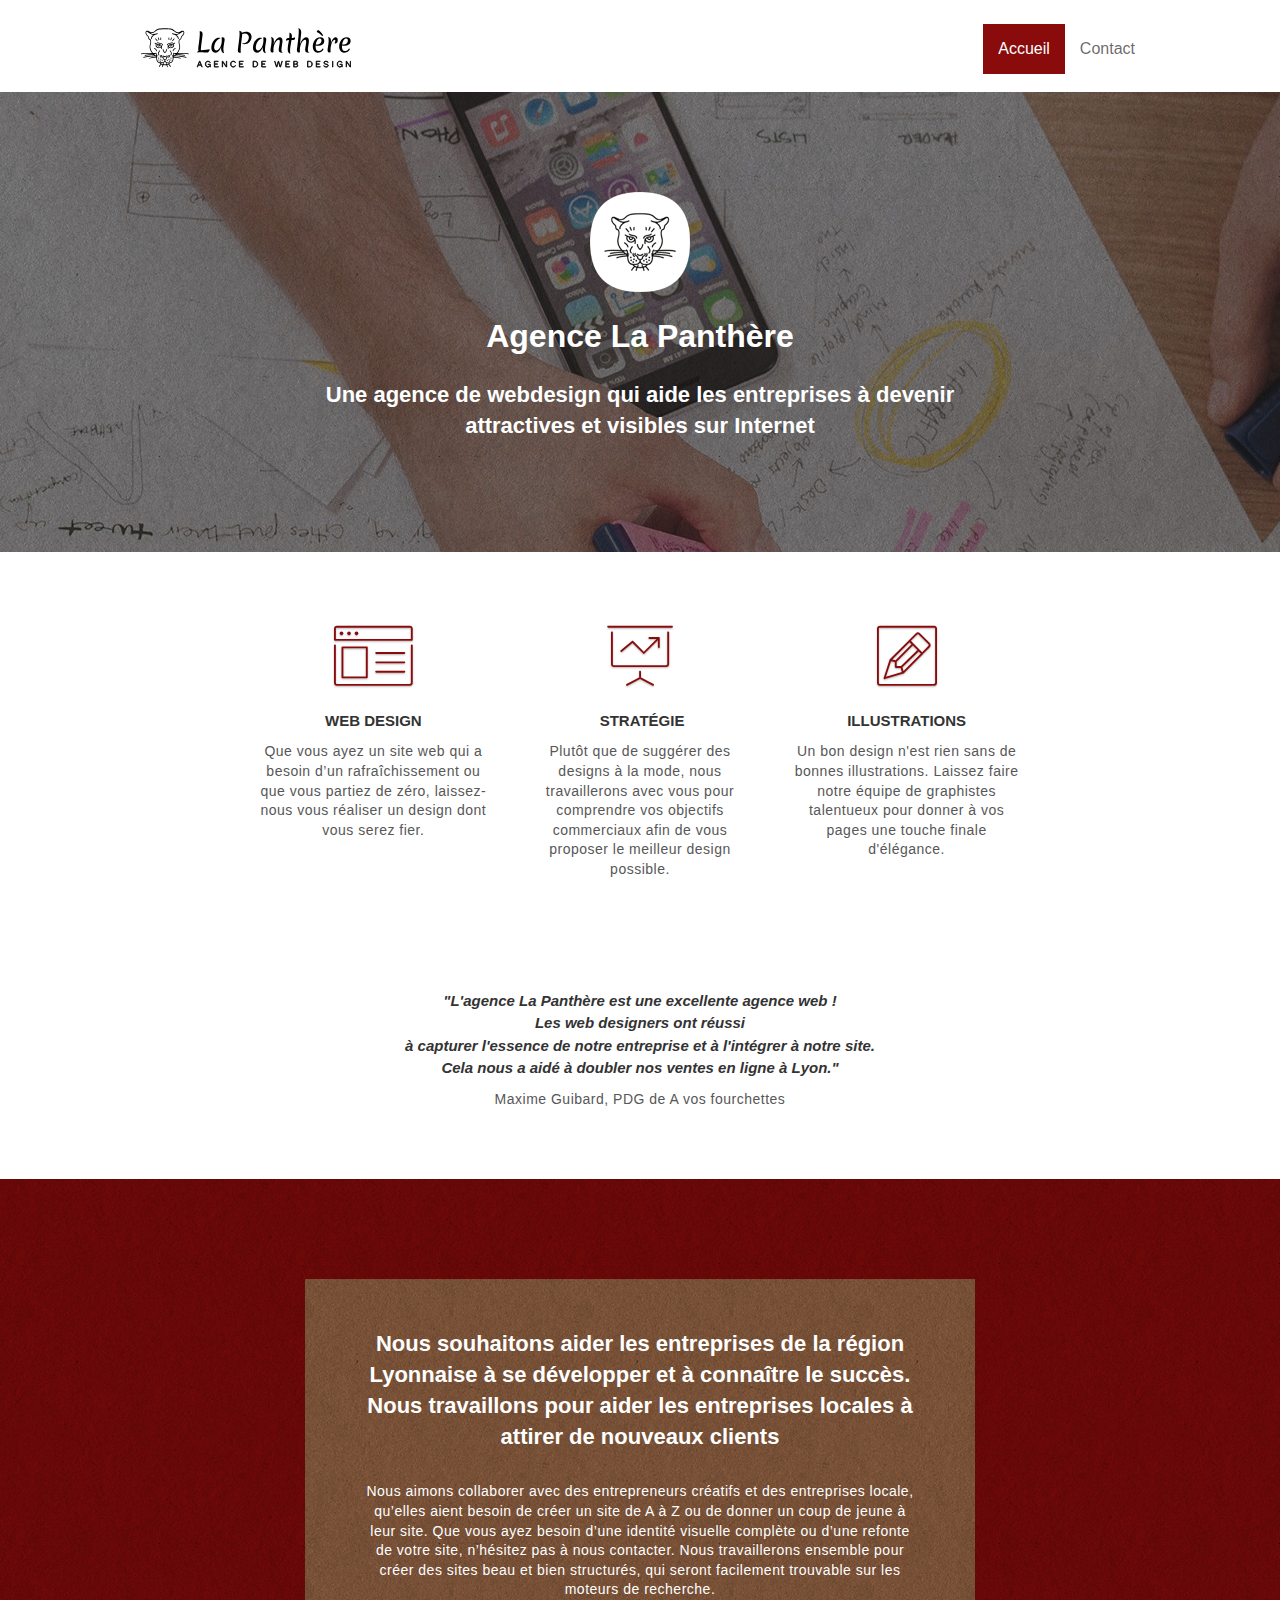
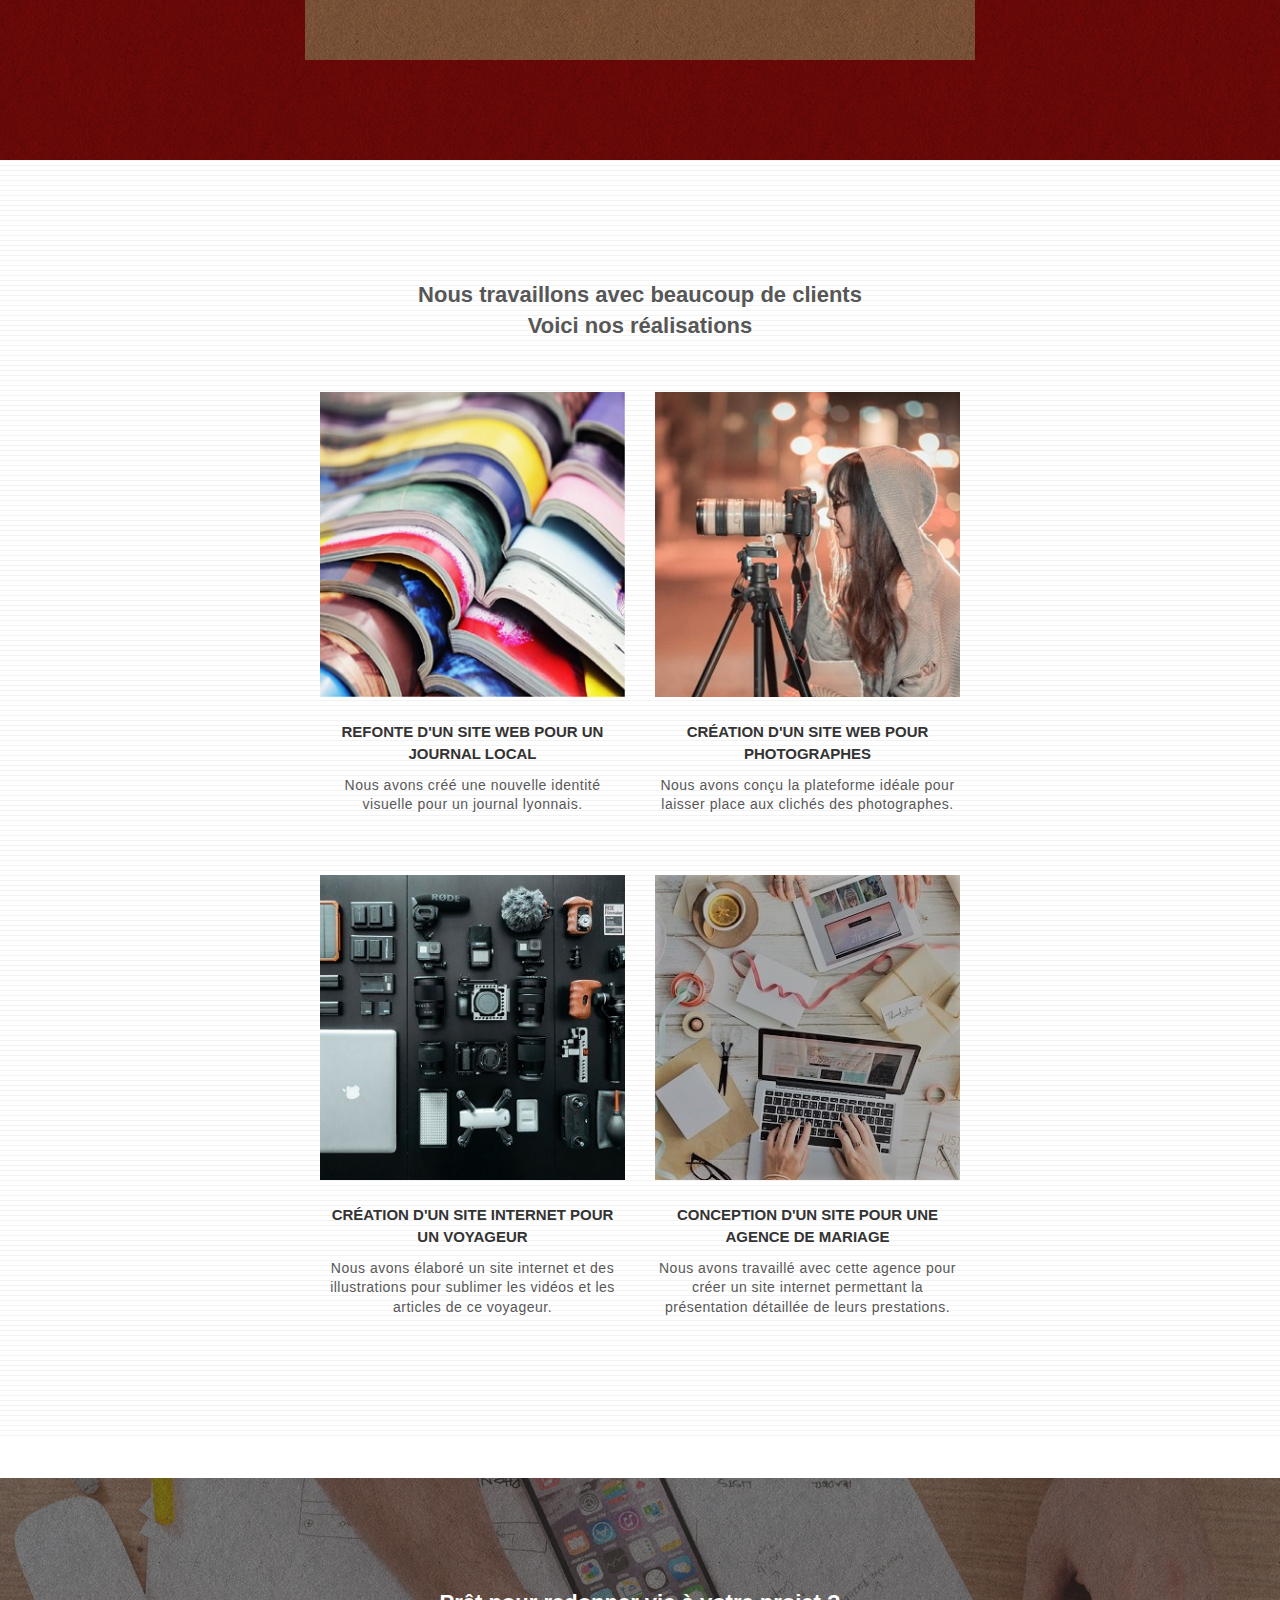
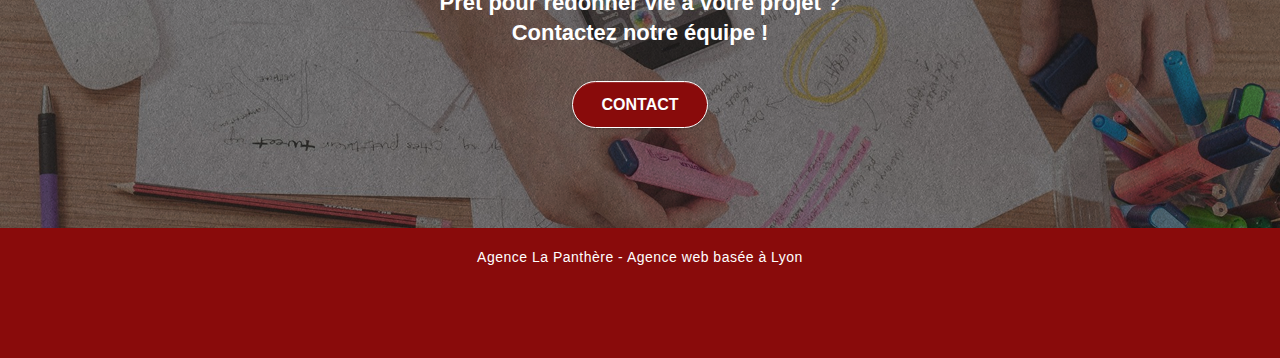
<file: index.html>
<!doctype html>
<html lang="fr">
<head>
    <meta charset="utf-8">
    <meta name="description" content="Votre entreprise cherche à avoir une image plus attractive ? Notre agence de webdesign vous créera un site à votre image et répondant à vos besoins qui vous permettra de vous développer, d'attirer de nouveaux clients et surtout de connaître le succès !">
    <meta name="robots" content="index, follow">
	<meta name="viewport" content="width=device-width, initial-scale=1.0, viewport-fit=cover">
    <link rel="shortcut icon" type="image/png" href="favicon.jpg">
    
	<link rel="stylesheet" type="text/css" href="./css/bootstrap-min.css">
	<link rel="stylesheet" type="text/css" href="style-min.css">
	<link rel="stylesheet" type="text/css" href="./css/et-line-min.css">
	
	<!---Lien vers icone Font Awesome-->
	<link rel="stylesheet" href="https://cdnjs.cloudflare.com/ajax/libs/font-awesome/6.1.2/css/all.min.css" integrity="sha512-1sCRPdkRXhBV2PBLUdRb4tMg1w2YPf37qatUFeS7zlBy7jJI8Lf4VHwWfZZfpXtYSLy85pkm9GaYVYMfw5BC1A==" crossorigin="anonymous" referrerpolicy="no-referrer">

	<script src="./js/jquery-2.1.0-min.js"></script>
	<script src="./js/bootstrap-min.js"></script>
	<script src="./js/blocs-min.js"></script>
	<script src="./js/jquery.touchSwipe-min.js" defer></script>
	<script src="./js/gmaps-min.js"></script>

    <title>La Panthère - Votre agence de webdesign à Lyon</title>

    
<!-- Analytics -->
 
<!-- Analytics END -->
    
</head>
<body>
<!-- Principal conteneur -->
<div class="page-container">
    
<!-- bloc-0 -->
<header class="bloc bgc-white l-bloc " id="bloc-0">
	<div class="container bloc-sm">
		<nav class="navbar row">
			<div class="navbar-header">
				<a class="navbar-brand" href="index.html">
					<img src="img/logo-agence-la-panthere.svg" alt="logo de l'agence de web design La Panthère" height="40">
				</a>
				<button id="nav-toggle" type="button" class="ui-navbar-toggle navbar-toggle" data-toggle="collapse" data-target=".navbar-1">
					<span class="sr-only">Toggle navigation</span><span class="icon-bar"></span><span class="icon-bar"></span><span class="icon-bar"></span>
				</button>
			</div>
			<div class="collapse navbar-collapse navbar-1 special-dropdown-nav">
				<ul class="site-navigation nav navbar-nav">
					<li class="actif"><a href="index.html">Accueil</a></li>
					<li><a href="contact.html">Contact</a></li>
				</ul>
			</div>
		</nav>
	</div>
</header>
<!-- bloc-0 END -->

<!-- bloc-1-presentation -->
<main>
<section class="bloc bgc-dark-slate-blue bg-banniere d-bloc bg-t-edge bloc-bg-texture texture-paper b-parallax" id="bloc-1-hero">
	<div class="container bloc-lg">
		<div class="row tight-width-whitespace">
			<div class="col-sm-12">
				<img src="img/logo-la-panthere.png" class="center-block image-resize-mode" alt="logo de l'agence La Panthère">
				<h1 class="text-center hero-bloc-text tc-white">
					Agence La Panthère
				</h1>
				<h2 class="text-center tc-white">
					Une agence de webdesign qui aide les entreprises à devenir attractives et visibles sur Internet
				</h2>
			</div>
		</div>
	</div>
</section>
<!-- bloc-1-presentation END -->

<!-- bloc-2-services -->
<section class="bloc bgc-white l-bloc" id="bloc-2-services">
	<div class="container bloc-md">
		<div class="row voffset-lg med-width-whitespace">
			<div class="col-sm-4">
				<div class="text-center">
					<span class="et-icon-browser sm-shadow icon-dark-slate-red icons icon-lg"></span>
				</div>
				<h3 class="mg-md text-center">
					Web design
				</h3>
				<p class="text-center ">
					Que vous ayez un site web qui a besoin d&rsquo;un rafraîchissement ou que vous partiez de zéro, laissez-nous vous réaliser un design dont vous serez fier.
				</p>
			</div>
			<div class="col-sm-4">
				<div class="text-center">
					<span class="et-icon-presentation sm-shadow icon-dark-slate-red icons icon-lg"></span>
				</div>
				<h3 class="mg-md text-center">
					&nbsp;Stratégie
				</h3>
				<p class="text-center ">
					Plutôt que de suggérer des designs à la mode, nous travaillerons avec vous pour comprendre vos objectifs commerciaux afin de vous proposer le meilleur design possible.
				</p>
			</div>
			<div class="col-sm-4">
				<div class="text-center">
					<span class="et-icon-edit sm-shadow icon-dark-slate-red icons icon-lg"></span>
				</div>
				<h3 class="mg-md text-center">
					Illustrations
				</h3>
				<p class="text-center ">
					Un bon design n'est rien sans de bonnes illustrations. Laissez faire notre équipe de graphistes talentueux pour donner à vos pages une touche finale d'élégance.
				</p>
			</div>
		</div>
		<div class="row voffset-lg voffset">
			<div class="col-xs-12 col-md-8 col-md-offset-2 text-center">
				<h4>"L'agence La Panthère est une excellente agence web ! 
				<br>Les web designers ont réussi 
				<br>à capturer l'essence de notre entreprise et à l'intégrer à notre site. 
				<br>Cela nous a aidé à doubler nos ventes en ligne à Lyon." 
				</h4>
				<p>Maxime Guibard, PDG de A vos fourchettes </p>
			</div>
		</div>
	</div>
</section>
<!-- bloc-2-services END -->

<!-- bloc-3-what-i-do -->
<section class="bloc tc-white bgc-atomic-tangerine bg-presentation d-bloc bloc-bg-texture texture-paper b-parallax" id="bloc-3-what-i-do">
	<div class="container bloc-lg">
		<div class="row tight-width-whitespace black-background">
			<div class="col-sm-12">
				<h2 class="mg-md text-center tc-white">
					Nous souhaitons aider les entreprises de la région Lyonnaise à se développer et à connaître le succès. Nous travaillons pour aider les entreprises locales à attirer de nouveaux clients
				</h2>
				<p class="text-center white">
					Nous aimons collaborer avec des entrepreneurs créatifs et des entreprises locale, qu’elles aient besoin de créer un site de A à Z ou de donner un coup de jeune à leur site. Que vous ayez besoin d’une identité visuelle complète ou d’une refonte de votre site, n’hésitez pas à nous contacter. Nous travaillerons ensemble pour créer des sites beau et bien structurés, qui seront facilement trouvable sur les moteurs de recherche.
				</p>
			</div>
		</div>
	</div>
</section>
<!-- bloc-3-what-i-do END -->

<!-- bloc-4-portfolio -->
<section class="bloc bgc-white bg-lines-h2-bg bg-repeat l-bloc" id="bloc-4-portfolio">
	<div class="container bloc-lg">
		<div class="row">
			<div class="col-sm-12 text-center">
				<h2>Nous travaillons avec beaucoup de clients 
				<br>Voici nos réalisations
				</h2>
			</div>
		</div>
		<div class="row tight-width-whitespace portfolio-row">
			<div class="card col-sm-6">
				<a href="#" 
					data-lightbox="img/1-revues.jpg" 
					data-gallery-id="gallery-1" 
					data-caption="Refonte d'un site web pour un journal local" 
					data-frame="snapshot-lb">
					<img src="img/1-revues.jpg" 
					alt="photo de revues empilées" 
					class="img-responsive portfolio-thumb center-block">
				</a>
				<h3 class="mg-md text-center">
					Refonte d'un site web pour un journal local
				</h3>
				<p class="text-center">
					Nous avons créé une nouvelle identité visuelle pour un journal lyonnais.
				</p>
			</div>
			<div class="card col-sm-6">
				<a href="#" 
					data-lightbox="img/2-photographe.jpg" 
					data-gallery-id="gallery-1" 
					data-caption="Création d'un site web pour photographes" 
					data-frame="snapshot-lb">
					<img src="img/2-photographe.jpg" 
					alt="photographe prenant une photo" 
					class="img-responsive portfolio-thumb center-block">
				</a>
				<h3 class="mg-md text-center">
					Création d'un site web pour photographes
				</h3>
				<p class="text-center">
					Nous avons conçu la plateforme idéale pour laisser place aux clichés des photographes.
				</p>
			</div>
		</div>
		<div class="row tight-width-whitespace portfolio-row">
			<div class="card col-sm-6">
				<a href="#" 
					data-lightbox="img/3-materiel-photo-voyage.jpg" 
					data-gallery-id="gallery-1" 
					data-caption="Création d'un site internet pour un voyageur" 
					data-frame="snapshot-lb">
					<img src="img/3-materiel-photo-voyage.jpg"
					alt="matériel de photographie d'un voyageur" 
					class="img-responsive portfolio-thumb center-block">
				</a>
				<h3 class="mg-md text-center">
					Création d'un site internet pour un voyageur
				</h3>
				<p class="text-center">
					Nous avons élaboré un site internet et des illustrations pour sublimer les vidéos et les articles de ce voyageur.
				</p>
			</div>
			<div class="card col-sm-6">
				<a href="#" 
					data-lightbox="img/4-bureau-agence-mariage.jpg" 
					data-gallery-id="gallery-1" 
					data-caption="Conception d'un site pour une agence de mariage" 
					data-frame="snapshot-lb">
					<img src="img/4-bureau-agence-mariage.jpg" 
					alt="table de travail d'une agence de mariage"
					class="img-responsive portfolio-thumb center-block">
				</a>
				<h3 class="mg-md text-center">
					Conception d'un site pour une agence de mariage
				</h3>
				<p class="text-center">
					Nous avons travaillé avec cette agence pour créer un site internet permettant la présentation détaillée de leurs prestations.
				</p>
			</div>
		</div>
	</div>
</section>
<!-- bloc-4-portfolio END -->

<!-- bloc-5-cta -->
<section class="bloc bgc-dark-slate-blue bg-banniere d-bloc bloc-bg-texture texture-paper" id="bloc-5-cta">
	<div class="container bloc-lg">
		<div class="row">
			<h2 class="mg-md text-center tc-white">
				Prêt pour redonner vie à votre projet ? <br>Contactez notre équipe !
			</h2>
			<div class="col-sm-12 text-center">
				<a href="contact.html" class="btn btn-atomic-tangerine btn-clean btn-rd btn-lg cta-hero">Contact</a>
			</div>
		</div>
	</div>
</section>
</main>
<!-- bloc-5-cta END -->

<!-- Footer - bloc-8 -->
<footer class="bloc bgc-atomic-tangerine d-bloc" id="bloc-8">
	<div class="container bloc-sm">
		<div class="row">
			<div class="col-xs-12">
				<p class="text-center white">Agence La Panthère - Agence web basée à Lyon</p>
				<div class="row row-no-gutters social">
					<div class="col-xs-3">
						<div class="text-center">
							<a class="social" 
							href="https://twitter.com/"
							target="_blank"
							title="La Panthère sur Twitter">
							<i class="fa-brands fa-twitter" aria-hidden="true"></i>
							<span class="sr-only">La Panthère sur Twitter</span>
							</a>
						</div>
					</div>
					<div class="col-xs-3">
						<div class="text-center">
							<a class="social" 
							href="https://www.facebook.com/"
							target="_blank"
							title="La Panthère sur Facebook">
							<i class="fa-brands fa-facebook-f" aria-hidden="true"></i>
							<span class="sr-only">La Panthère sur Facebook</span>
							</a>
						</div>
					</div>
					<div class="col-xs-3">
						<div class="text-center">
							<a class="social" 
							href="https://dribbble.com/"
							target="_blank"
							title="La Panthère sur Dribbble">
							<i class="fa-brands fa-dribbble" aria-hidden="true"></i>
							<span class="sr-only">La Panthère sur Dribbble</span>
							</a>
						</div>
					</div>
					<div class="col-xs-3">
						<div class="text-center">
							<a class="social" 
							href="https://www.instagram.com/"
							target="_blank"
							title="La Panthère sur Instagram">
							<i class="fa-brands fa-instagram" aria-hidden="true"></i>
							<span class="sr-only">La Panthère sur Instagram</span>
							</a>
						</div>
					</div>
				</div>
			</div>
		</div>
	</div>
</footer>
<!-- Footer - bloc-8 END -->

</div>
<!-- Principal conteneur END -->
    
</body>
</html>
</file>
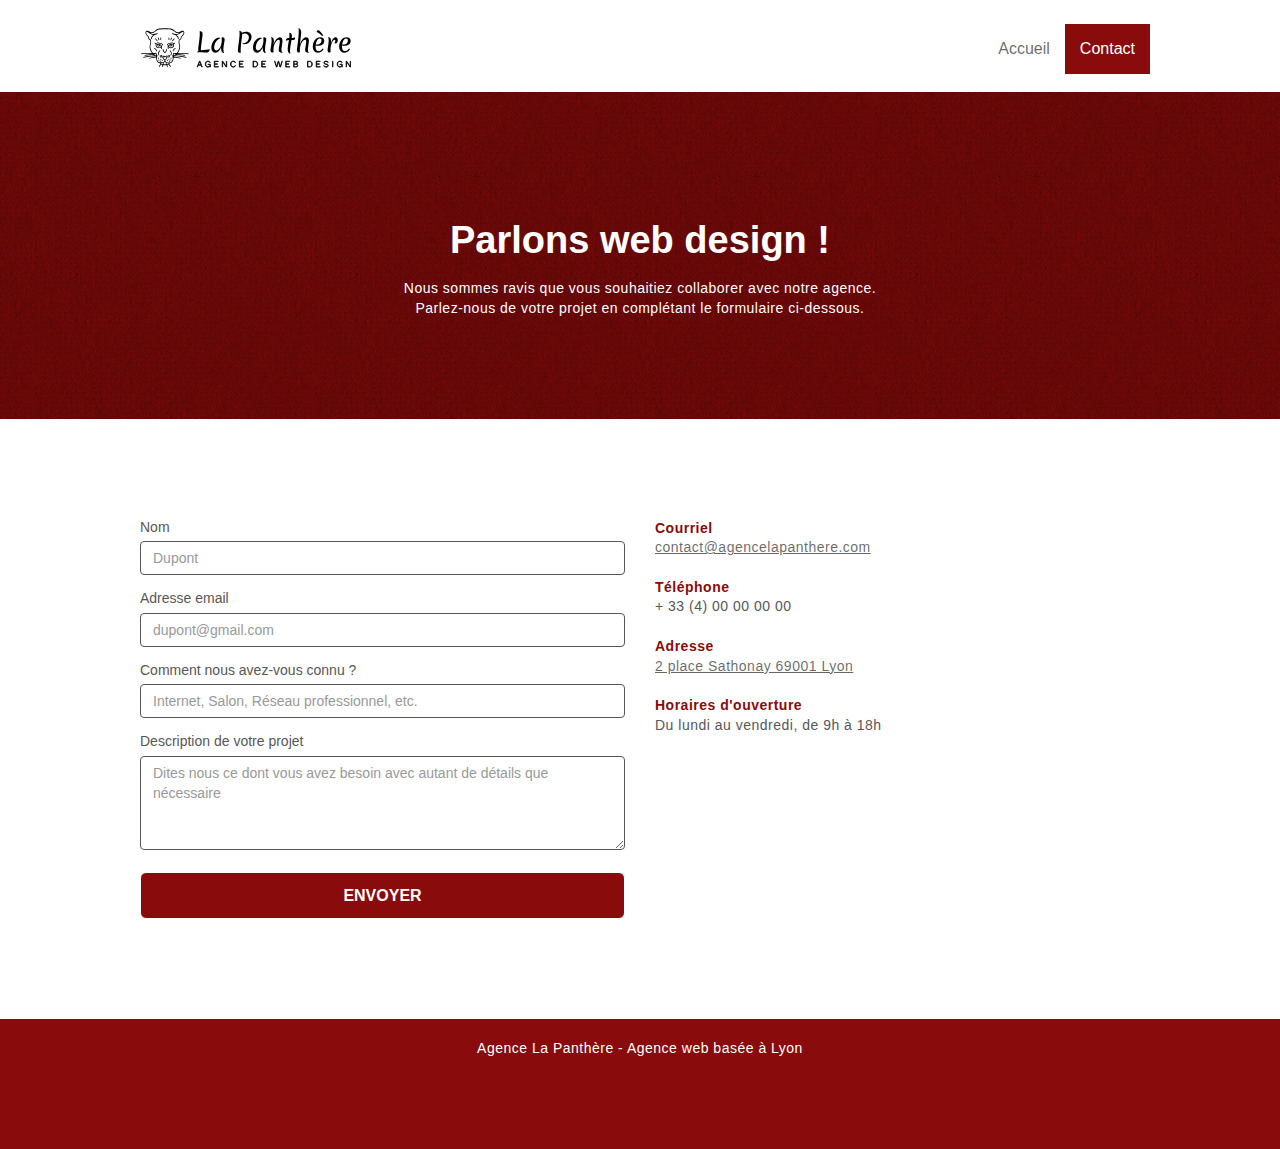
<file: contact.html>
<!doctype html>
<html lang="fr">
<head>
    <meta charset="utf-8">
	<meta name="description" content="Votre entreprise cherche à avoir une image plus attractive ? Notre agence de webdesign vous créera un site à votre image et répondant à vos besoins qui vous permettra de vous développer, d'attirer de nouveaux clients et surtout de connaître le succès !">
    <meta name="viewport" content="width=device-width, initial-scale=1.0, viewport-fit=cover">
    <link rel="shortcut icon" type="image/png" href="favicon.jpg">
    
	<link rel="stylesheet" type="text/css" href="./css/bootstrap-min.css">
	<link rel="stylesheet" type="text/css" href="style-min.css">
	<link rel="stylesheet" type="text/css" href="./css/et-line-min.css">
	
	<!---Lien vers icone Font Awesome-->
	<link rel="stylesheet" href="https://cdnjs.cloudflare.com/ajax/libs/font-awesome/6.1.2/css/all.min.css" integrity="sha512-1sCRPdkRXhBV2PBLUdRb4tMg1w2YPf37qatUFeS7zlBy7jJI8Lf4VHwWfZZfpXtYSLy85pkm9GaYVYMfw5BC1A==" crossorigin="anonymous" referrerpolicy="no-referrer">
    
	<script src="./js/jquery-2.1.0-min.js"></script>
	<script src="./js/bootstrap-min.js"></script>
	<script src="./js/blocs-min.js"></script>
	<script src="./js/jqBootstrapValidation-min.js"></script>
	<script src="./js/formHandler-min.js"></script>
    
	<title>La Panthère - Contact</title>

    
<!-- Analytics -->
 
<!-- Analytics END -->
    
</head>
<body>
<!-- Principal conteneur -->
<div class="page-container">
    
<!-- bloc-0 -->
<header class="bloc bgc-white l-bloc " id="bloc-0">
	<div class="container bloc-sm">
		<nav class="navbar row">
			<div class="navbar-header">
				<a class="navbar-brand" href="index.html"><img src="img/logo-agence-la-panthere.svg" alt="logo de l'agence la Panthère" height="40"></a>
				<button id="nav-toggle" type="button" class="ui-navbar-toggle navbar-toggle" data-toggle="collapse" data-target=".navbar-1">
					<span class="sr-only">Toggle navigation</span><span class="icon-bar"></span><span class="icon-bar"></span><span class="icon-bar"></span>
				</button>
			</div>
			<div class="collapse navbar-collapse navbar-1 special-dropdown-nav">
				<ul class="site-navigation nav navbar-nav">
					<li><a href="index.html">Accueil</a></li>
					<li class="actif"><a href="contact.html">Contact</a></li>
				</ul>
			</div>
		</nav>
	</div>
</header>
<!-- bloc-0 END -->

<!-- bloc-6 -->
<main>
<section class="bloc bg-dots-bg bg-repeat bgc-atomic-tangerine d-bloc bloc-bg-texture texture-paper" id="bloc-6">
	<div class="container bloc-lg">
		<div class="row">
			<div class="col-sm-12">
				<h1 class="text-center hero-bloc-text tc-white">
					Parlons web design !
				</h1>
				<p class="text-center mg-lg tc-white tight-width-whitespace">
					Nous sommes ravis que vous souhaitiez collaborer avec notre agence.
					<br>Parlez-nous de votre projet en complétant le formulaire ci-dessous.
				</p>
			</div>
		</div>
	</div>
</section>
<!-- bloc-6 END -->

<!-- bloc-7 -->
<div class="bloc bgc-white l-bloc" id="bloc-7">
	<div class="container bloc-lg">
		<div class="row">
			<div class="col-sm-6">
				<form id="form_1" novalidate data-success-msg="Votre message a bien été envoyé." data-fail-msg="Notre serveur ne répond pas. Nous vous prions de nous excuser pour le désagrément. Veuillez renouveller votre demande ultérieurement.">
					<div class="form-group">
						<label for="nom">Nom</label>
						<input 
							type="text" 
							id="nom" 
							name="nom" 
							class="form-control" 
							placeholder="Dupont" 
							aria-label="Saisissez votre nom"
							required>
					</div>
					<div class="form-group">
						<label for="adresseemail">Adresse email</label>
						<input 
							type="email" 
							id="adresseemail" 
							name="adresseemail" 
							class="form-control" 
							placeholder="dupont@gmail.com" 
							aria-label="Saisissez votre adresse email"
							required>
					</div>
					<div class="form-group">
						<label for="source">Comment nous avez-vous connu ?</label>
						<input 
							type="text" 
							id="source"
							name="source" 
							class="form-control" 
							placeholder="Internet, Salon, Réseau professionnel, etc." 
							aria-label="Dites nous comment vous nous avez connu?"
							required>
					</div>
					<div class="form-group">
						<label for="description">Description de votre projet</label>
						<textarea id="description" name="description" class="form-control" rows="4" cols="50" placeholder="Dites nous ce dont vous avez besoin avec autant de détails que nécessaire" aria-label="Décrivez nous votre projet" required></textarea>
					</div> 
					<button class="bloc-button btn btn-lg btn-block cta-hero btn-atomic-tangerine" type="submit">
						Envoyer
					</button>
				</form>
			</div>
			<div class="coordonnees col-sm-6">
				<p>
					<span class="txt-gras-red">Courriel</span>
					<br><a href=mailto:contact@agencelapanthere.com title="Cliquez pour envoyer un email via votre messagerie" aria-label="contact@agence la panthere.com - Cliquez pour envoyer un email via votre messagerie" >contact@agencelapanthere.com</a>
				</p>
				<p>
					<span class="txt-gras-red">Téléphone</span>
					<br>+ 33 (4) 00 00 00 00
				</p>
				<p>
					<span class="txt-gras-red">Adresse</span>
					<br><a href=https://www.google.fr/maps/place/2+Pl.+Sathonay,+69001+Lyon/@45.7695241,4.8279786,17z/ title="Cliquez pour situer l'agence sur une carte" aria-label="2 place Sathonay 69001 Lyon Cliquez pour situer l'agence sur une carte">2 place Sathonay 69001 Lyon</a>
				</p>
				<p>
					<span class="txt-gras-red">Horaires d'ouverture</span>
					<br>Du lundi au vendredi, de 9h à 18h
				</p>
			</div>
		</div>
	</div>
</div>
<!-- bloc-7 END -->
</main>

<!-- Footer - bloc-8 -->
<footer class="bloc bgc-atomic-tangerine d-bloc" id="bloc-8">
	<div class="container bloc-sm">
		<div class="row">
			<div class="col-xs-12">
				<p class="text-center white">Agence La Panthère - Agence web basée à Lyon</p>
				<div class="row row-no-gutters social">
					<div class="col-xs-3">
						<div class="text-center">
							<a class="social" 
							href="https://twitter.com/"
							target="_blank"
							title="La Panthère sur Twitter">
							<i class="fa-brands fa-twitter" aria-hidden="true"></i>
							<span class="sr-only">La Panthère sur Twitter</span>
							</a>
						</div>
					</div>
					<div class="col-xs-3">
						<div class="text-center">
							<a class="social" 
							href="https://www.facebook.com/"
							target="_blank"
							title="La Panthère sur Facebook">
							<i class="fa-brands fa-facebook-f" aria-hidden="true"></i>
							<span class="sr-only">La Panthère sur Facebook</span>
							</a>
						</div>
					</div>
					<div class="col-xs-3">
						<div class="text-center">
							<a class="social" 
							href="https://dribbble.com/"
							target="_blank"
							title="La Panthère sur Dribbble">
							<i class="fa-brands fa-dribbble" aria-hidden="true"></i>
							<span class="sr-only">La Panthère sur Dribbble</span>
							</a>
						</div>
					</div>
					<div class="col-xs-3">
						<div class="text-center">
							<a class="social" 
							href="https://www.instagram.com/"
							target="_blank"
							title="La Panthère sur Instagram">
							<i class="fa-brands fa-instagram" aria-hidden="true"></i>
							<span class="sr-only">La Panthère sur Instagram</span>
							</a>
						</div>
					</div>
				</div>
			</div>
		</div>
	</div>
</footer>
<!-- Footer - bloc-8 END -->

</div>
<!-- Principal conteneur END -->
    

</body>
</html>
</file>
<file: style-min.css>
body{margin:0;padding:0;background:#FFF;overflow-x:hidden;-webkit-font-smoothing:antialiased;-moz-osx-font-smoothing:grayscale}a,button{transition:all .5s ease-in-out;outline:none!important}a:hover{text-decoration:none;cursor:pointer}#page-loading-blocs-notifaction{position:fixed;top:0;bottom:0;width:100%;z-index:100000;background:#fff url("img/pageload-spinner.gif") no-repeat center center}.bloc{width:100%;clear:both;background:50% 50% no-repeat;padding:0 50px;-webkit-background-size:cover;-moz-background-size:cover;-o-background-size:cover;background-size:cover;position:relative}.bloc .container{padding-left:0;padding-right:0}.bloc-lg{padding:100px 50px}.bloc-md{padding:50px}.bloc-sm{padding:20px 50px}.bg-center,.bg-l-edge,.bg-r-edge,.bg-t-edge,.bg-b-edge,.bg-tl-edge,.bg-bl-edge,.bg-tr-edge,.bg-br-edge,.bg-repeat{-webkit-background-size:auto!important;-moz-background-size:auto!important;-o-background-size:auto!important;background-size:auto!important}.bg-repeat{background:repeat}.bg-t-edge{background:top no-repeat}.bloc-bg-texture::before{content:"";background-size:2px 2px;position:absolute;top:0;bottom:0;left:0;right:0}.texture-paper::before{background:url("img/texture-paper.png");background-size:280px 280px}.b-parallax{background-attachment:fixed}.d-bloc{color:rgba(255,255,255)}.d-bloc button:hover{color:rgba(255,255,255,.9)}.d-bloc .icon-round,.d-bloc .icon-square,.d-bloc .icon-rounded,.d-bloc .icon-semi-rounded-a,.d-bloc .icon-semi-rounded-b{border-color:rgba(255,255,255,.9)}.d-bloc .divider-h span{border-color:rgba(255,255,255,.2)}.d-bloc .a-btn,.d-bloc .navbar a,.d-bloc .navbar-brand,.d-bloc a .fa-brands,.d-bloc h1 a,.d-bloc h2 a,.d-bloc h3 a,.d-bloc h4 a,.d-bloc h5 a,.d-bloc h6 a,.d-bloc p a{color:rgba(255,255,255)}.d-bloc .a-btn:hover,.d-bloc .navbar a:hover,.d-bloc .navbar-brand:hover,.d-bloc a:hover .icon-sm,.d-bloc a:hover .icon-md,.d-bloc a:hover .icon-lg,.d-bloc a:hover .icon-xl,.d-bloc h1 a:hover,.d-bloc h2 a:hover,.d-bloc h3 a:hover,.d-bloc h4 a:hover,.d-bloc h5 a:hover,.d-bloc h6 a:hover,.d-bloc p a:hover{color:rgba(255,255,255,1)}.d-bloc .navbar-toggle .icon-bar{background:rgba(255,255,255,1)}.d-bloc .btn-wire,.d-bloc .btn-wire:hover{color:rgba(255,255,255,1);border-color:rgba(255,255,255,1)}.d-bloc .panel{color:rgba(0,0,0,.5)}.d-bloc .panel button:hover{color:rgba(0,0,0,.7)}.d-bloc .panel icon{border-color:rgba(0,0,0,.7)}.d-bloc .panel .divider-h span{border-color:rgba(0,0,0,.1)}.d-bloc .panel .a-btn{color:rgba(0,0,0,.6)}.d-bloc .panel .a-btn:hover{color:rgba(0,0,0,1)}.d-bloc .panel .btn-wire,.d-bloc .panel .btn-wire:hover{color:rgba(0,0,0,.7);border-color:rgba(0,0,0,.3)}.d-bloc .panel,.l-bloc{color:rgba(0,0,0,.5)}.d-bloc .panel button:hover,.l-bloc button:hover{color:rgba(0,0,0,.7)}.l-bloc .icon-round,.l-bloc .icon-square,.l-bloc .icon-rounded,.l-bloc .icon-semi-rounded-a,.l-bloc .icon-semi-rounded-b{border-color:rgba(0,0,0,.7)}.d-bloc .panel .divider-h span,.l-bloc .divider-h span{border-color:rgba(0,0,0,.1)}.d-bloc .panel .a-btn,.l-bloc .a-btn,.l-bloc .navbar a,.l-bloc .navbar-brand,.l-bloc a .icon-sm,.l-bloc a .icon-md,.l-bloc a .icon-lg,.l-bloc a .icon-xl,.l-bloc h1 a,.l-bloc h2 a,.l-bloc h3 a,.l-bloc h4 a,.l-bloc h5 a,.l-bloc h6 a,.l-bloc p a{color:rgba(0,0,0,.6)}.d-bloc .panel .a-btn:hover,.l-bloc .a-btn:hover,.l-bloc .navbar a:hover,.l-bloc .navbar-brand:hover,.l-bloc a:hover .icon-sm,.l-bloc a:hover .icon-md,.l-bloc a:hover .icon-lg,.l-bloc a:hover .icon-xl,.l-bloc h1 a:hover,.l-bloc h2 a:hover,.l-bloc h3 a:hover,.l-bloc h4 a:hover,.l-bloc h5 a:hover,.l-bloc h6 a:hover,.l-bloc p a:hover{color:rgba(0,0,0,1)}.l-bloc .navbar-toggle .icon-bar{color:rgba(0,0,0,.6)}.d-bloc .panel .btn-wire,.d-bloc .panel .btn-wire:hover,.l-bloc .btn-wire,.l-bloc .btn-wire:hover{color:rgba(0,0,0,.7);border-color:rgba(0,0,0,.3)}.voffset{margin-top:30px}.voffset-lg{margin-top:80px}.row-no-gutters{margin-right:0;margin-left:0}.row.row-no-gutters>[class^="col-"],.row.row-no-gutters>[class*=" col-"]{padding-right:0;padding-left:0}#bloc-1-hero h1{font-size:32px}.navbar{margin-bottom:0;z-index:1}.navbar-brand{height:auto;padding:3px 15px;font-size:25px;font-weight:normal;font-weight:600;line-height:44px}.navbar-brand img{max-height:200px;margin:0 5px 0 0;display:inline}.navbar-brand img[src$=svg]{min-width:100px}.nav-center .navbar-brand img{margin:0}.navbar .nav{padding-top:2px;margin-right:-16px;float:right;z-index:1}.nav>li{float:left;margin-top:4px;font-size:16px;color:black}.navbar-nav .open .dropdown-menu>li>a{text-align:inherit}a{font-family:"helvetica";font-weight:400}.actif a{background-color:#890b0b;color:white!important}.nav>li a:hover,.nav>li a:focus{background-color:#890b0b;color:white!important}.navbar-toggle{margin:10px 10px 0 0;border:0;border:3px solid transparent;border-radius:20%}.navbar-toggle:hover,.navbar-toggle:focus{border:3px solid #890b0b;border-radius:20%}.navbar-toggle .icon-bar{background-color:rgba(0,0,0,.5);width:26px}.nav-invert .navbar .nav{float:left}.nav-invert .navbar-header,.nav-invert .navbar-brand{float:right;position:relative;z-index:2}@media(min-width:768px){.site-navigation{position:absolute;top:50%;right:20px;transform:translate(0,-50%);-webkit-transform:translateY(-50%)}.nav>li .dropdown-menu a,.nav>li .dropdown-menu a:hover{color:#484848}.nav-invert .site-navigation{left:0;right:0}.nav-center{text-align:center}.nav-center .navbar-header{width:100%}.nav-center .navbar-header,.nav-center .navbar-brand,.nav-center .nav>li{float:none;display:inline-block}.nav-center .site-navigation{position:relative;width:100%;right:0;margin-right:0;margin-top:20px}.nav-center.mini-nav .navbar-toggle{float:none;margin:10px auto 0}}.nav>li>.dropdown a{background:none!important;display:block;padding:14px 15px}nav .caret{margin:0 5px}.dropdown-menu .dropdown-menu{top:-8px;left:100%}.dropdown-menu .dropmenu-flow-right{top:100%;left:0;margin-left:-1px;border-top-left-radius:0;border-top-right-radius:0}.dropdown-menu .dropdown span{border:4px solid black;border-top-color:transparent;border-right-color:transparent;border-bottom-color:transparent;margin:6px -5px 0 0!important;float:right}.mg-md{position:relative;margin:10px 0}.mg-lg{margin-top:10px;margin-bottom:40px}.btn.pull-right{margin:0 0 5px 5px}.btn-d,.btn-d:hover,.btn-d:focus{color:#FFF;background:rgba(0,0,0,.3)}button{outline:none!important}.btn-rd{border-radius:40px}.btn-clean{border:1px solid rgba(0,0,0,.08);border-bottom-color:rgba(0,0,0,.1);text-shadow:0 1px 0 rgba(0,0,1,.1);box-shadow:0 1px 3px rgba(0,0,1,.25),inset 0 1px 0 0 rgba(255,255,255,.15)}footer{height:130px}footer a{display:block;height:50px;width:50px;border:4px solid transparent;border-radius:20%;outline-offset:0}.fa-brands{font-size:30px!important;width:42px;height:42px;padding-top:6px;text-align:center}footer a:focus,footer a:hover{border:4px solid white;border-radius:20%}.icon-lg{font-size:60px!important}.sm-shadow{text-shadow:0 1px 2px rgba(0,0,0,.3)}.panel-sq,.panel-sq .panel-heading,.panel-sq .panel-footer{border-radius:0}.panel-rd{border-radius:30px}.panel-rd .panel-heading{border-radius:29px 29px 0 0}.panel-rd .panel-footer{border-radius:0 0 29px 29px}.form-control{border-color:#575757;box-shadow:none}.scrollToTop{width:40px;height:40px;position:fixed;bottom:20px;right:20px;opacity:0;z-index:500;transition:all .3s ease-in-out}.scrollToTop span{margin-top:6px}.showScrollTop{font-size:14px;opacity:1}a[data-lightbox]{position:relative;display:block;text-align:center}a[data-lightbox]:hover::before,a[data-lightbox]:focus::before{content:"+";font-family:"HelveticaNeue-Light","Helvetica Neue Light","Helvetica Neue",Helvetica,Arial;font-size:40px;width:50px;height:50px;margin-left:-25px;border-radius:50%;background:rgba(0,0,0,.6);color:#FFF;font-weight:100;z-index:1;position:absolute;top:50%;transform:translateY(-50%);-webkit-transform:translateY(-50%)}a[data-lightbox]:hover img,a[data-lightbox]:focus img{opacity:.6;-webkit-animation-fill-mode:none;animation-fill-mode:none}#lightbox-modal{display:flex;align-items:center}#lightbox-modal .modal-dialog{width:90%;max-width:900px;margin:0 auto 0}#lightbox-modal .modal-dialog img{max-height:90vh;margin:0 auto}.lightbox-caption{padding:20px;color:#FFF;background:rgba(0,0,0,.5);text-align:center;margin-top:20px;display:flex;align-items:center}.close-lightbox{color:black;font-size:30px;position:absolute;top:20px;right:20px;z-index:20;background:#c2c2c2;border:0;line-height:30px;padding:0 8px}.close-lightbox:hover,.next-lightbox:hover,.prev-lightbox:hover{background-color:#757575;color:white}.next-lightbox,.prev-lightbox{font-size:20px;color:black;background:#c2c2c2;transition:all .2s ease-in-out;position:absolute;top:45%;z-index:1}.next-lightbox{padding:6px 10px;right:25px}.prev-lightbox{padding:6px 10px;left:25px}.snapshot-lb .lightbox-caption{padding:0;color:rgba(0,0,0,.5);background:0}#lightbox-modal .modal-dialog p{justify-content:center;margin:15px 0 0 0}h1,h2,h3,h4,h5,h6,p,label,.btn{font-family:"helvetica";font-weight:400;color:#575757!important}h1{font-weight:bold}.container{max-width:1000px}.hero-bloc-text{font-size:38px}.hero-bloc-text-sub{font-size:36px}.statement-bloc-text{line-height:26px;font-style:italic;font-size:20px;text-align:center;font-weight:lighter;max-width:520px;margin:auto auto auto auto}p{font-size:14px;letter-spacing:.5px}.tight-width-whitespace{max-width:670px;margin:0 auto}.card{margin-top:40px}#bloc-5-cta{margin-top:40px}.h1{font-size:20px;font-family:"Open Sans"}.cta-hero{margin-top:22px;color:#FFFFFF!important;text-transform:uppercase;padding:12px 28px 12px 28px;font-size:16px;font-weight:700}.social{max-width:400px;margin:auto auto auto auto}h2{font-weight:bold;font-size:22px;line-height:1.4em}#bloc-3-what-i-do h2{margin-bottom:30px}h3{font-size:15px;text-transform:uppercase;font-weight:700;color:#333333!important}.med-width-whitespace{max-width:800px;margin:auto auto auto auto;box-shadow:0 0 0 #000}h1{color:#333333!important}h4{color:#333333!important}h4{font-size:15px;font-weight:bold;font-style:italic}.icons{margin-bottom:14px;margin-top:24px}.white{color:#FFFFFF!important}.portfolio-thumb{margin-bottom:24px}.avatar{box-shadow:0 4px 9px rgba(0,0,0,0.3)}.black-background{background-color:rgba(165,147,99,0.7);padding:40px 40px 40px 40px}.bold-link{font-weight:900;text-decoration:underline!important}.bgc-white{background-color:#fff}.bgc-dark-slate-blue{background-color:#364577}.bgc-atomic-tangerine{background-color:#890b0b}.tc-white{color:white!important}.btn-atomic-tangerine{background:#890b0b;color:#FFFFFF!important;border:1px solid #FFFFFF!important}.btn-atomic-tangerine:hover,.btn-atomic-tangerine:focus{background:#FFFFFF!important;color:#890B0B!important;border:1px solid #890B0B!important}.ltc-white{color:#FFFFFF!important}.ltc-white:hover{color:#cccccc!important}.ltc-atomic-tangerine{color:#890B0B!important}.ltc-atomic-tangerine:hover{color:#c27956!important}.icon-dark-slate-red{color:#890B0B!important;border-color:#890B0B!important}.bg-dots-bg{background-image:url("img/dots-bg.png")}.bg-lines-h2-bg{background-image:url("img/lines-h2-bg.png")}.bg-banniere{background-image:url("img/banniere-1.jpg")}.bg-presentation{background-image:url("img/banniere-2.jpg")}.txt-gras-red{color:#890b0b;font-weight:bold}.coordonnees a{text-decoration:underline}.coordonnees a:focus,.coordonnees a:hover{text-decoration:none;color:#000}@media(max-width:1024px){.bloc{padding-left:20px;padding-right:20px}.bloc.full-width-bloc,.bloc-tile-2.full-width-bloc .container,.bloc-tile-3.full-width-bloc .container,.bloc-tile-4.full-width-bloc .container{padding-left:0;padding-right:0}}@media(max-width:992px) and (min-width:768px){.navbar .nav{max-width:80%}.nav-center.navbar .nav{max-width:100%}}@media only screen and (min-width:768px) and (max-width:1024px) and (orientation:landscape){.b-parallax{background-attachment:scroll}}@media only screen and (min-width:1024px) and (max-width:1366px) and (-webkit-min-device-pixel-ratio:1.5){.b-parallax{background-attachment:scroll}}@media(max-width:991px){.container{width:100%}.b-parallax{background-attachment:scroll}.page-container,#hero-bloc{overflow-x:hidden;position:relative}.bloc-group,.bloc-group .bloc{display:block;width:100%}.bloc-fill-screen .fill-bloc-top-edge,.bloc-fill-screen .fill-bloc-bottom-edge{padding:0 20px}}@media(max-width:767px){.page-container{overflow-x:hidden;position:relative}h1,h2,h3,h4,h5,h6,p,#disqus_thread{padding-left:20px!important;padding-right:20px!important}.b-parallax{background-attachment:scroll}.navbar .nav{padding-top:0;border-top:1px solid rgba(0,0,0,.2);float:none!important}.navbar.row{margin-left:0;margin-right:0}.site-navigation{position:inherit;transform:none;-webkit-transform:none;-ms-transform:none}.nav>li{margin-top:0;border-bottom:1px solid rgba(0,0,0,.1);background:rgba(0,0,0,.05);text-align:right;padding-right:15px;width:100%}.nav>li:hover{background:rgba(0,0,0,.08)}.dropdown .dropdown a .caret{float:none;margin:5px 0 0 10px!important;border:4px solid black;border-bottom-color:transparent;border-right-color:transparent;border-left-color:transparent}#hero-bloc .navbar .nav{background:rgba(0,0,0,.8)}#hero-bloc .navbar .nav a{color:rgba(255,255,255,.6)}.hero{padding:50px 0}.hero-nav{left:-1px;right:-1px}.navbar-collapse{padding:0;overflow-x:hidden;-webkit-box-shadow:none;box-shadow:none}.navbar-brand img{max-height:40px;width:auto}.nav-invert .navbar-header{float:none;width:100%}.nav-invert .navbar-toggle{float:left;margin-left:10px}.bloc{padding-left:0;padding-right:0}.bloc-xxl,.bloc-xl,.bloc-lg{padding:40px 0}.bloc-sm,.bloc-md{padding-left:0;padding-right:0}.bloc-tile-2 .container,.bloc-tile-3 .container,.bloc-tile-4 .container,.bloc-fill-screen .fill-bloc-top-edge,.bloc-fill-screen .fill-bloc-bottom-edge{padding-left:0;padding-right:0}.a-block{padding:0 10px}.btn-dwn{display:none}.voffset{margin-top:5px}.voffset-md{margin-top:20px}.voffset-lg{margin-top:30px}form{padding:5px 20px}.close-lightbox{display:inline-block}.blocsapp-device-iphone5{background-size:216px 425px;padding-top:60px;width:216px;height:425px}.blocsapp-device-iphone5 img{width:180px;height:320px}.coordonnees{margin-top:20px}}@media(max-width:400px){.bloc{padding-left:0;padding-right:0}}@media(max-width:767px){.bloc-mob-center-text{text-align:center}}
</file>
<file: css/et-line-min.css>
@font-face{font-family:et-line;src:url(../fonts/et-line.eot);src:url(../fonts/et-line.eot?#iefix) format('embedded-opentype'),url(../fonts/et-line.woff) format('woff'),url(../fonts/et-line.ttf) format('truetype'),url(../fonts/et-line.svg#et-line) format('svg');font-weight:400;font-style:normal}.et-icon-adjustments,.et-icon-alarmclock,.et-icon-anchor,.et-icon-aperture,.et-icon-attachment,.et-icon-bargraph,.et-icon-basket,.et-icon-beaker,.et-icon-bike,.et-icon-book-open,.et-icon-briefcase,.et-icon-browser,.et-icon-calendar,.et-icon-camera,.et-icon-caution,.et-icon-chat,.et-icon-circle-compass,.et-icon-clipboard,.et-icon-clock,.et-icon-cloud,.et-icon-compass,.et-icon-desktop,.et-icon-dial,.et-icon-document,.et-icon-documents,.et-icon-download,.et-icon-dribbble,.et-icon-edit,.et-icon-envelope,.et-icon-expand,.et-icon-facebook,.et-icon-flag,.et-icon-focus,.et-icon-gears,.et-icon-genius,.et-icon-gift,.et-icon-global,.et-icon-globe,.et-icon-googleplus,.et-icon-grid,.et-icon-happy,.et-icon-hazardous,.et-icon-heart,.et-icon-hotairballoon,.et-icon-hourglass,.et-icon-key,.et-icon-laptop,.et-icon-layers,.et-icon-lifesaver,.et-icon-lightbulb,.et-icon-linegraph,.et-icon-linkedin,.et-icon-lock,.et-icon-magnifying-glass,.et-icon-map,.et-icon-map-pin,.et-icon-megaphone,.et-icon-mic,.et-icon-mobile,.et-icon-newspaper,.et-icon-notebook,.et-icon-paintbrush,.et-icon-paperclip,.et-icon-pencil,.et-icon-phone,.et-icon-picture,.et-icon-pictures,.et-icon-piechart,.et-icon-presentation,.et-icon-pricetags,.et-icon-printer,.et-icon-profile-female,.et-icon-profile-male,.et-icon-puzzle,.et-icon-quote,.et-icon-recycle,.et-icon-refresh,.et-icon-ribbon,.et-icon-rss,.et-icon-sad,.et-icon-scissors,.et-icon-scope,.et-icon-search,.et-icon-shield,.et-icon-speedometer,.et-icon-strategy,.et-icon-streetsign,.et-icon-tablet,.et-icon-target,.et-icon-telescope,.et-icon-toolbox,.et-icon-tools,.et-icon-tools-2,.et-icon-trophy,.et-icon-tumblr,.et-icon-twitter,.et-icon-upload,.et-icon-video,.et-icon-wallet,.et-icon-wine{font-family:et-line;speak:none;font-style:normal;font-weight:400;font-variant:normal;text-transform:none;line-height:1;-webkit-font-smoothing:antialiased;-moz-osx-font-smoothing:grayscale;display:inline-block}.et-icon-mobile:before{content:"\e000"}.et-icon-laptop:before{content:"\e001"}.et-icon-desktop:before{content:"\e002"}.et-icon-tablet:before{content:"\e003"}.et-icon-phone:before{content:"\e004"}.et-icon-document:before{content:"\e005"}.et-icon-documents:before{content:"\e006"}.et-icon-search:before{content:"\e007"}.et-icon-clipboard:before{content:"\e008"}.et-icon-newspaper:before{content:"\e009"}.et-icon-notebook:before{content:"\e00a"}.et-icon-book-open:before{content:"\e00b"}.et-icon-browser:before{content:"\e00c"}.et-icon-calendar:before{content:"\e00d"}.et-icon-presentation:before{content:"\e00e"}.et-icon-picture:before{content:"\e00f"}.et-icon-pictures:before{content:"\e010"}.et-icon-video:before{content:"\e011"}.et-icon-camera:before{content:"\e012"}.et-icon-printer:before{content:"\e013"}.et-icon-toolbox:before{content:"\e014"}.et-icon-briefcase:before{content:"\e015"}.et-icon-wallet:before{content:"\e016"}.et-icon-gift:before{content:"\e017"}.et-icon-bargraph:before{content:"\e018"}.et-icon-grid:before{content:"\e019"}.et-icon-expand:before{content:"\e01a"}.et-icon-focus:before{content:"\e01b"}.et-icon-edit:before{content:"\e01c"}.et-icon-adjustments:before{content:"\e01d"}.et-icon-ribbon:before{content:"\e01e"}.et-icon-hourglass:before{content:"\e01f"}.et-icon-lock:before{content:"\e020"}.et-icon-megaphone:before{content:"\e021"}.et-icon-shield:before{content:"\e022"}.et-icon-trophy:before{content:"\e023"}.et-icon-flag:before{content:"\e024"}.et-icon-map:before{content:"\e025"}.et-icon-puzzle:before{content:"\e026"}.et-icon-basket:before{content:"\e027"}.et-icon-envelope:before{content:"\e028"}.et-icon-streetsign:before{content:"\e029"}.et-icon-telescope:before{content:"\e02a"}.et-icon-gears:before{content:"\e02b"}.et-icon-key:before{content:"\e02c"}.et-icon-paperclip:before{content:"\e02d"}.et-icon-attachment:before{content:"\e02e"}.et-icon-pricetags:before{content:"\e02f"}.et-icon-lightbulb:before{content:"\e030"}.et-icon-layers:before{content:"\e031"}.et-icon-pencil:before{content:"\e032"}.et-icon-tools:before{content:"\e033"}.et-icon-tools-2:before{content:"\e034"}.et-icon-scissors:before{content:"\e035"}.et-icon-paintbrush:before{content:"\e036"}.et-icon-magnifying-glass:before{content:"\e037"}.et-icon-circle-compass:before{content:"\e038"}.et-icon-linegraph:before{content:"\e039"}.et-icon-mic:before{content:"\e03a"}.et-icon-strategy:before{content:"\e03b"}.et-icon-beaker:before{content:"\e03c"}.et-icon-caution:before{content:"\e03d"}.et-icon-recycle:before{content:"\e03e"}.et-icon-anchor:before{content:"\e03f"}.et-icon-profile-male:before{content:"\e040"}.et-icon-profile-female:before{content:"\e041"}.et-icon-bike:before{content:"\e042"}.et-icon-wine:before{content:"\e043"}.et-icon-hotairballoon:before{content:"\e044"}.et-icon-globe:before{content:"\e045"}.et-icon-genius:before{content:"\e046"}.et-icon-map-pin:before{content:"\e047"}.et-icon-dial:before{content:"\e048"}.et-icon-chat:before{content:"\e049"}.et-icon-heart:before{content:"\e04a"}.et-icon-cloud:before{content:"\e04b"}.et-icon-upload:before{content:"\e04c"}.et-icon-download:before{content:"\e04d"}.et-icon-target:before{content:"\e04e"}.et-icon-hazardous:before{content:"\e04f"}.et-icon-piechart:before{content:"\e050"}.et-icon-speedometer:before{content:"\e051"}.et-icon-global:before{content:"\e052"}.et-icon-compass:before{content:"\e053"}.et-icon-lifesaver:before{content:"\e054"}.et-icon-clock:before{content:"\e055"}.et-icon-aperture:before{content:"\e056"}.et-icon-quote:before{content:"\e057"}.et-icon-scope:before{content:"\e058"}.et-icon-alarmclock:before{content:"\e059"}.et-icon-refresh:before{content:"\e05a"}.et-icon-happy:before{content:"\e05b"}.et-icon-sad:before{content:"\e05c"}.et-icon-facebook:before{content:"\e05d"}.et-icon-twitter:before{content:"\e05e"}.et-icon-googleplus:before{content:"\e05f"}.et-icon-rss:before{content:"\e060"}.et-icon-tumblr:before{content:"\e061"}.et-icon-linkedin:before{content:"\e062"}.et-icon-dribbble:before{content:"\e063"}
</file>
